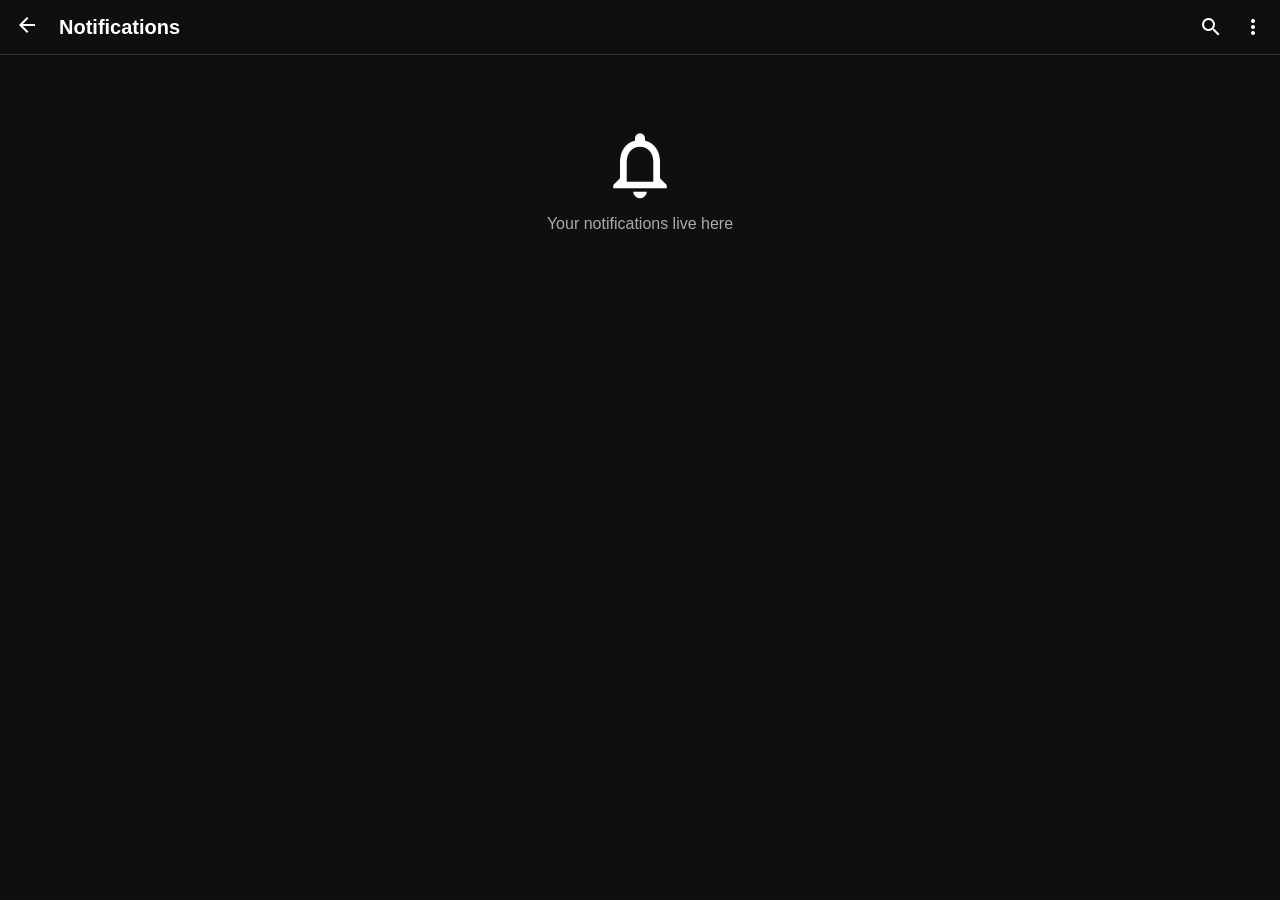
<file: notifications.html>
<!DOCTYPE html>
<html>
<head>
    <link href="https://fonts.googleapis.com/icon?family=Material+Icons+Outlined" rel="stylesheet">
    <link rel="stylesheet" href="style.css">
    <meta name="viewport" content="width=device-width, initial-scale=1.0">
</head>
<body>
    <header class="header" style="border-bottom:1px solid #333;">
        <div style="display:flex; align-items:center; gap:20px;">
            <a href="index.html"><span class="material-icons-outlined">arrow_back</span></a>
            <h2 style="font-size:20px;">Notifications</h2>
        </div>
        <div class="header-icons">
            <span class="material-icons-outlined">search</span>
            <span class="material-icons-outlined">more_vert</span>
        </div>
    </header>
    <div style="padding:20px; text-align:center; color:#aaa; margin-top:50px;">
        <span class="material-icons-outlined" style="font-size:80px; margin-bottom:10px;">notifications_none</span>
        <p>Your notifications live here</p>
    </div>
</body>
</html>
</file>
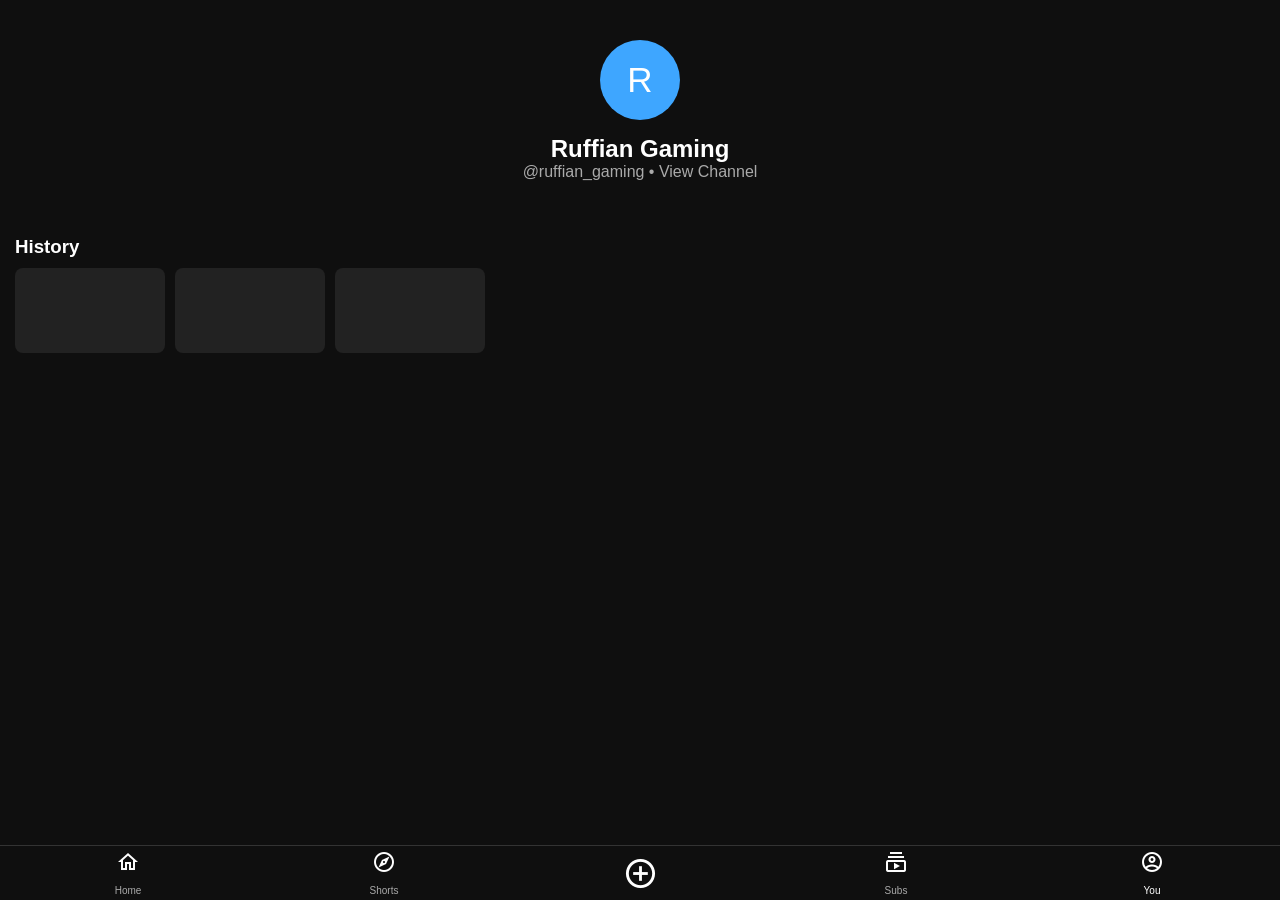
<file: profile.html>
<!DOCTYPE html>
<html>
<head>
    <meta name="viewport" content="width=device-width, initial-scale=1.0">
    <link href="https://fonts.googleapis.com/icon?family=Material+Icons+Outlined" rel="stylesheet">
    <link rel="stylesheet" href="style.css">
</head>
<body>
    <div style="padding:40px 20px; text-align:center;">
        <div style="width:80px; height:80px; background:#3ea6ff; border-radius:50%; margin:0 auto; display:flex; align-items:center; justify-content:center; font-size:35px;">R</div>
        <h2 style="margin-top:15px;">Ruffian Gaming</h2>
        <p style="color:#aaa;">@ruffian_gaming • View Channel</p>
    </div>

    <div style="padding:15px;">
        <h3 style="margin-bottom:10px;">History</h3>
        <div style="display:flex; gap:10px; overflow-x:auto;">
            <div style="min-width:150px; height:85px; background:#222; border-radius:8px;"></div>
            <div style="min-width:150px; height:85px; background:#222; border-radius:8px;"></div>
            <div style="min-width:150px; height:85px; background:#222; border-radius:8px;"></div>
        </div>
    </div>

    <nav class="bottom-nav">
        <a href="index.html" class="nav-item"><span class="material-icons-outlined">home</span><br>Home</a>
        <a href="shorts.html" class="nav-item"><span class="material-icons-outlined">explore</span><br>Shorts</a>
        <a href="upload.html" class="nav-item"><span class="material-icons-outlined" style="font-size:35px;">add_circle_outline</span></a>
        <a href="#" class="nav-item"><span class="material-icons-outlined">subscriptions</span><br>Subs</a>
        <a href="profile.html" class="nav-item active"><span class="material-icons-outlined">account_circle</span><br>You</a>
    </nav>
</body>
</html>
</file>
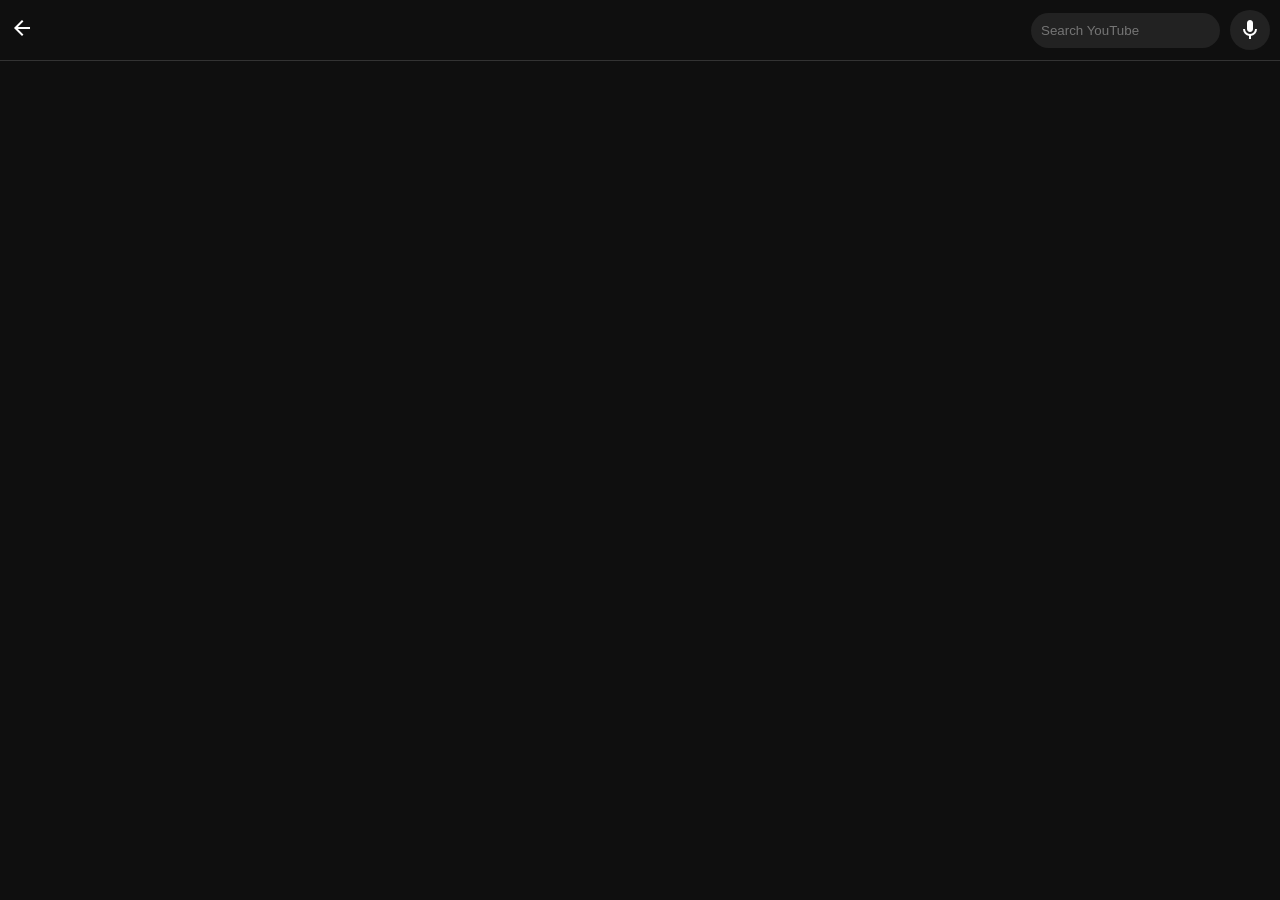
<file: search.html>
<!DOCTYPE html>
<html>
<head>
    <meta name="viewport" content="width=device-width, initial-scale=1.0">
    <link href="https://fonts.googleapis.com/icon?family=Material+Icons+Outlined" rel="stylesheet">
    <link rel="stylesheet" href="style.css">
</head>
<body>
    <div style="display:flex; align-items:center; padding:10px; gap:10px; border-bottom:1px solid #333;">
        <a href="index.html"><span class="material-icons-outlined">arrow_back</span></a>
        <input type="text" placeholder="Search YouTube" style="flex:1; background:#222; border:none; color:white; padding:10px; border-radius:20px; outline:none;">
        <span class="material-icons-outlined" style="background:#222; padding:8px; border-radius:50%;">mic</span>
    </div>
</body>
</html>
</file>
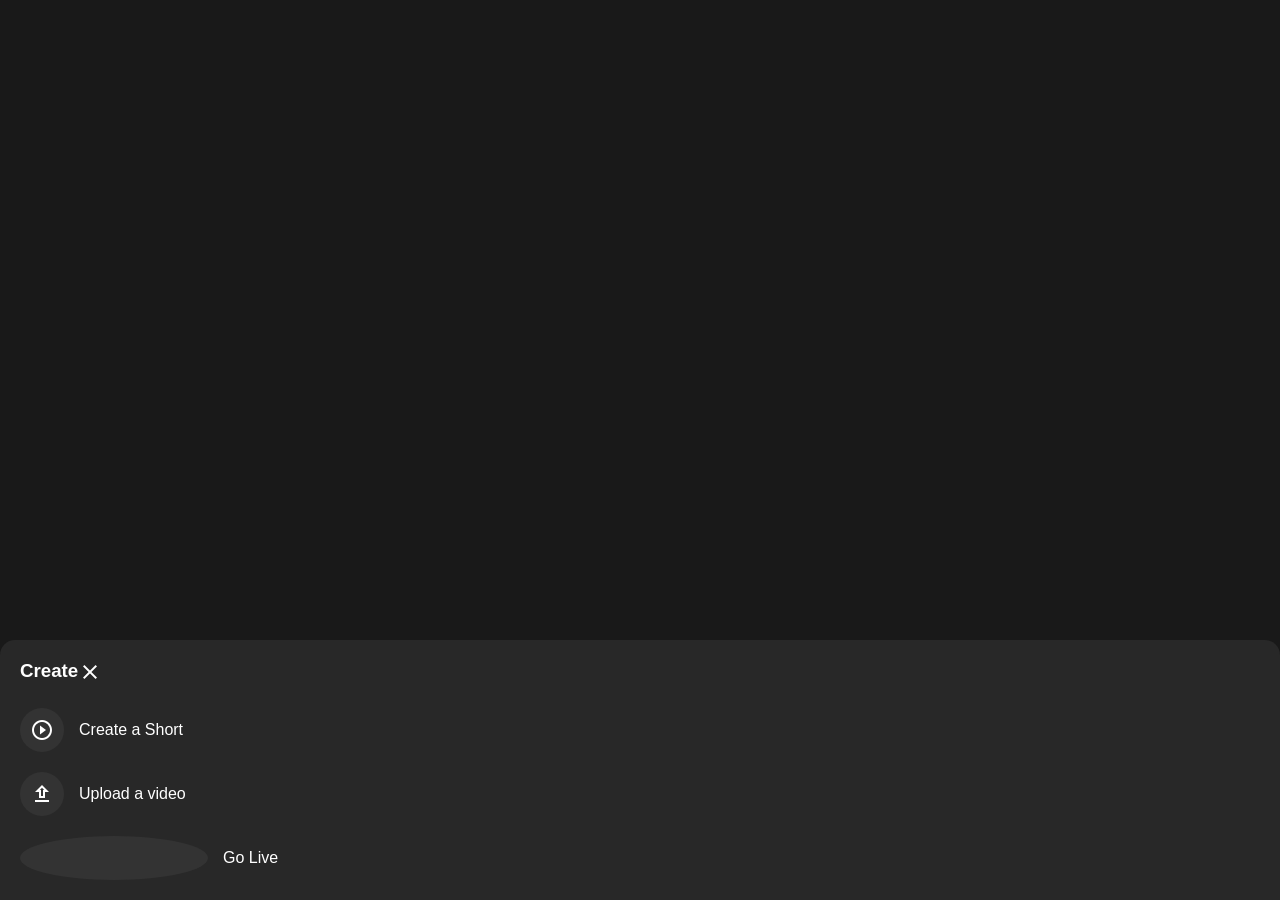
<file: upload.html>
<!DOCTYPE html>
<html>
<head>
    <link href="https://fonts.googleapis.com/icon?family=Material+Icons+Outlined" rel="stylesheet">
    <link rel="stylesheet" href="style.css">
    <meta name="viewport" content="width=device-width, initial-scale=1.0">
</head>
<body style="background:rgba(0,0,0,0.9);">
    <div style="position:fixed; bottom:0; width:100%; background:#282828; border-top-left-radius:15px; border-top-right-radius:15px; padding:20px;">
        <div style="display:flex; justify-content:space-between; margin-bottom:20px;">
            <h3 style="color:white;">Create</h3>
            <a href="index.html" style="color:white;"><span class="material-icons-outlined">close</span></a>
        </div>
        <div style="display:flex; flex-direction:column; gap:20px; color:white;">
            <div style="display:flex; align-items:center; gap:15px;">
                <span class="material-icons-outlined" style="background:#333; padding:10px; border-radius:50%;">play_circle_outline</span>
                <span>Create a Short</span>
            </div>
            <div style="display:flex; align-items:center; gap:15px;">
                <span class="material-icons-outlined" style="background:#333; padding:10px; border-radius:50%;">upload</span>
                <span>Upload a video</span>
            </div>
            <div style="display:flex; align-items:center; gap:15px;">
                <span class="material-icons-outlined" style="background:#333; padding:10px; border-radius:50%;">sensors</span>
                <span>Go Live</span>
            </div>
        </div>
    </div>
</body>
</html>
</file>
<file: style.css>
* { margin: 0; padding: 0; box-sizing: border-box; }
body { background-color: #0f0f0f; color: white; font-family: Roboto, Arial, sans-serif; padding-bottom: 70px; overflow-x: hidden; }
a { text-decoration: none; color: inherit; display: inline-block; width: 100%; }

/* === CODING SE BANA LOGO (NAYA) === */
/* Header ke liye chota logo */
.zab-logo-box {
    width: 32px;
    height: 32px;
    background: linear-gradient(135deg, #FF0000 0%, #8B0000 100%); /* Red to Dark Red Gradient */
    border-radius: 8px;
    display: flex;
    align-items: center;
    justify-content: center;
    box-shadow: 0 0 10px rgba(255, 0, 0, 0.4);
    border: 1px solid rgba(255, 255, 255, 0.1);
}

/* Splash ke liye bada logo */
.splash-logo-box {
    width: 120px;
    height: 120px;
    background: linear-gradient(135deg, #FF0000 0%, #8B0000 100%);
    border-radius: 25px;
    display: flex;
    align-items: center;
    justify-content: center;
    box-shadow: 0 0 30px rgba(255, 0, 0, 0.7);
    animation: splashZoom 1.2s ease-out forwards;
}

/* Play Button (Triangle) jo logo ke andar dikhega */
.zab-logo-box::after {
    content: '';
    border-top: 6px solid transparent;
    border-bottom: 6px solid transparent;
    border-left: 10px solid white;
    margin-left: 2px;
}

.splash-logo-box::after {
    content: '';
    border-top: 25px solid transparent;
    border-bottom: 25px solid transparent;
    border-left: 40px solid white;
    margin-left: 6px;
}

/* === SPLASH SCREEN STYLE === */
#zabplay-splash {
    position: fixed;
    top: 0;
    left: 0;
    width: 100%;
    height: 100%;
    background: #0f0f0f;
    display: flex;
    justify-content: center;
    align-items: center;
    z-index: 9999;
}

@keyframes splashZoom {
    0% { transform: scale(0.7); opacity: 0; }
    100% { transform: scale(1); opacity: 1; }
}

/* === HEADER STYLE === */
.header { 
    display: flex; 
    align-items: center; 
    justify-content: space-between;
    padding: 10px 15px; 
    position: sticky; 
    top: 0; 
    background: #0f0f0f; 
    z-index: 100; 
    height: 55px;
}

.brand-container {
    display: flex;
    align-items: center;
    gap: 10px;
}

.header .brand-name {
    font-size: 20px;
    font-weight: bold;
    color: white;
    letter-spacing: -0.5px;
}

.header-icons { 
    display: flex; 
    align-items: center; 
    gap: 18px; 
}

/* === BAAKI AAPKA PURANA CSS === */
.material-icons-outlined { font-size: 24px; cursor: pointer; color: white; }
.user-profile-circle { background: #FF5722; padding: 4px 10px; border-radius: 50%; font-size: 14px; font-weight: bold; }

.categories { display: flex; gap: 10px; padding: 12px; overflow-x: auto; white-space: nowrap; scrollbar-width: none; }
.categories::-webkit-scrollbar { display: none; }
.categories button { background: #272727; color: white; border: none; padding: 7px 15px; border-radius: 8px; font-size: 14px; cursor: pointer; }
.categories button.active { background: white; color: black; }

.video-card { margin-bottom: 15px; width: 100%; }
.thumbnail-container { width: 100%; aspect-ratio: 16/9; background: #222; position: relative; overflow: hidden; }
.feed-video { width: 100%; height: 100%; object-fit: cover; display: block; }
.vid-time { position: absolute; bottom: 8px; right: 8px; background: rgba(0,0,0,0.8); color: white; padding: 2px 5px; border-radius: 4px; font-size: 11px; }

.video-info { display: flex; padding: 12px; gap: 12px; }
.channel-img { width: 36px; height: 36px; border-radius: 50%; background: #444; flex-shrink: 0; background-size: cover; }
.text h3 { font-size: 14px; margin-bottom: 4px; font-weight: 500; line-height: 1.4; }
.text p { color: #aaa; font-size: 12px; }

.bottom-nav { position: fixed; bottom: 0; width: 100%; height: 55px; background: #0f0f0f; display: flex; justify-content: space-around; align-items: center; border-top: 1px solid #333; z-index: 1000; }
.nav-item { text-align: center; color: #aaaaaa; font-size: 10px; flex: 1; text-decoration: none; display: flex; flex-direction: column; align-items: center; justify-content: center;}
.nav-item.active { color: white; }
</file>
